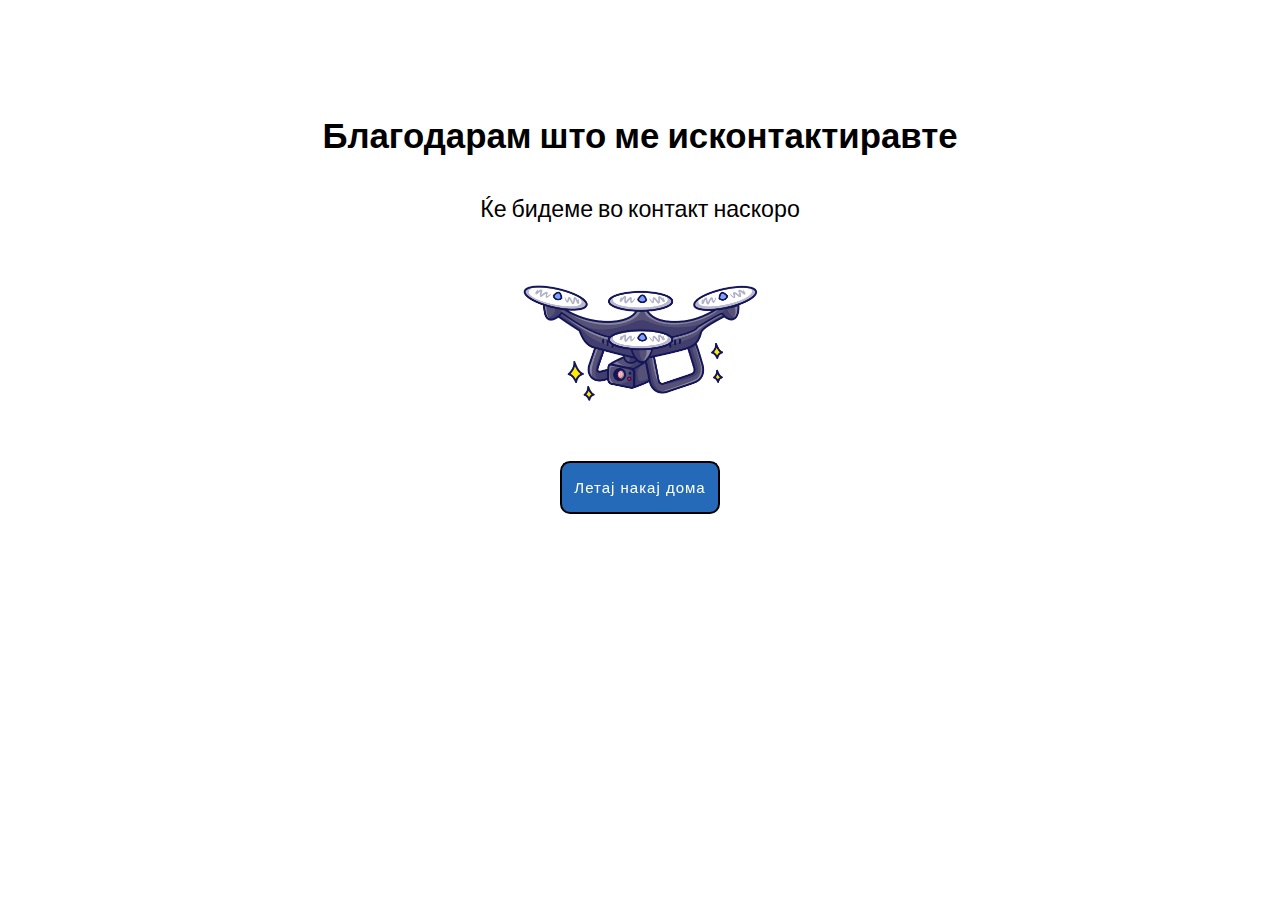
<file: thank-you-mk.html>
<!DOCTYPE html>
<html lang="en">

<head>
  <meta charset="UTF-8" />
  <meta http-equiv="X-UA-Compatible" content="IE=edge" />
  <meta name="viewport" content="width=device-width, initial-scale=1.0" />
  <link href="https://fonts.googleapis.com/css2?family=Titillium+Web:wght@300;400;600&display=swap" rel="stylesheet" />
  <link rel="stylesheet" href="./styles/thank-you-styles.css" />
  <link rel="icon" type="image" href="./images/logos/drone-svgrepo-com.svg">
  <title>Благодарам</title>
</head>

<body>
  <section>
    <div class="thank-you-main">
      <div class="thank-you-note">
        <h2>Благодарам што ме исконтактиравте</h2>
        <p>Ќе бидеме во контакт наскоро</p>
      </div>
      <div class="satellite-image">
        <img src="./images/logos/drone-thank-you.png" alt="" />
      </div>
      <div id="fly-home-container">
        <span class="button-roll-animation"><a class="button-roll-animation-anchor" id="fly-home-mk"
            href="https://bojan-spasovski.github.io/skyline-dronography/index-mk.html"></a></span>
      </div>
    </div>
  </section>
</body>

</html>
</file>
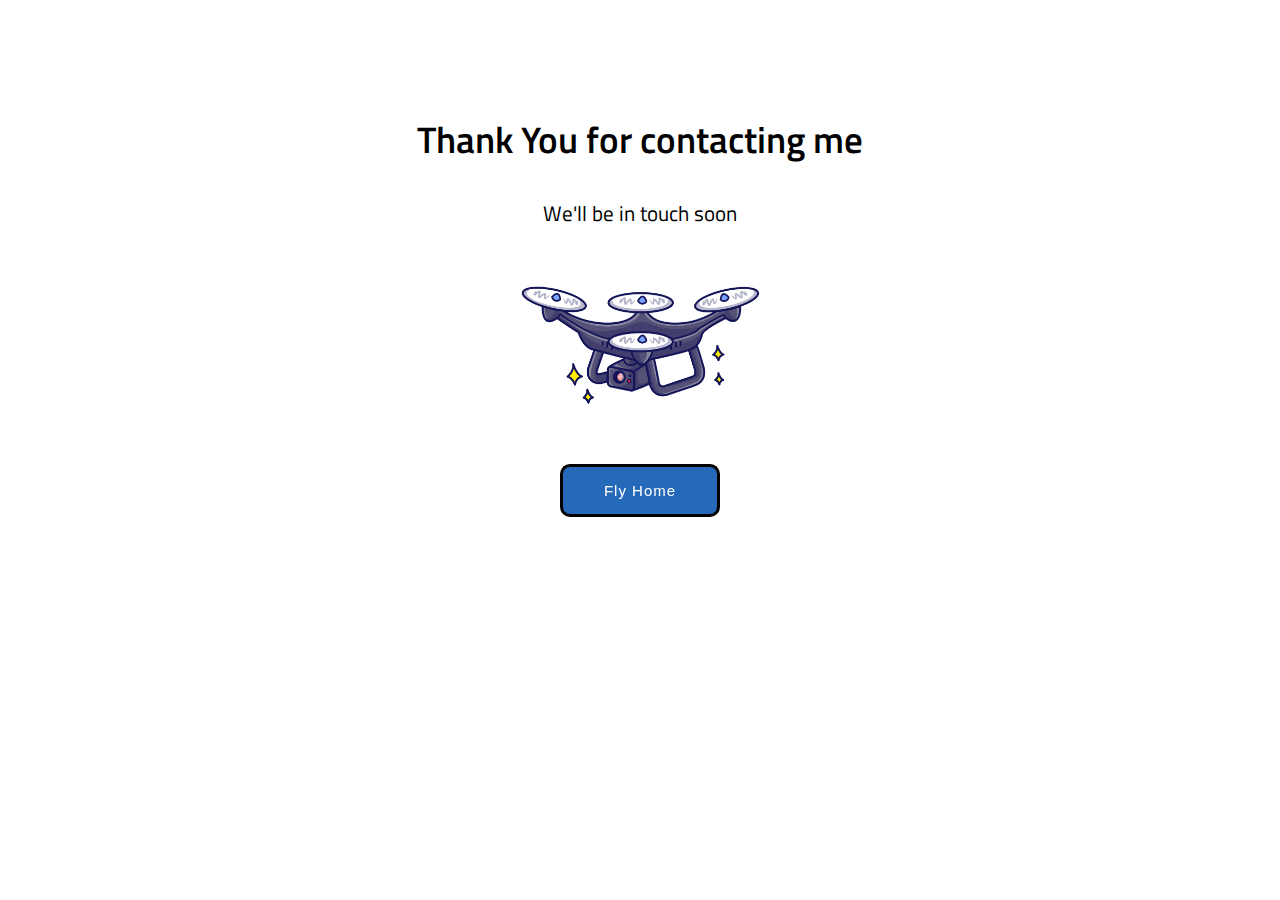
<file: thank-you.html>
<!DOCTYPE html>
<html lang="en">

<head>
  <meta charset="UTF-8" />
  <meta http-equiv="X-UA-Compatible" content="IE=edge" />
  <meta name="viewport" content="width=device-width, initial-scale=1.0" />
  <link href="https://fonts.googleapis.com/css2?family=Titillium+Web:wght@300;400;600&display=swap" rel="stylesheet" />
  <link rel="stylesheet" href="./styles/styles.css" />
  <link rel="stylesheet" href="./styles/media-queries.css" />
  <link rel="stylesheet" href="./styles/thank-you-styles.css" />
  <link rel="icon" type="image" href="./images/logos/drone-svgrepo-com.svg">
  <title>Thank You</title>
</head>

<body>
  <section>
    <div class="thank-you-main">
      <div class="thank-you-note">
        <h2>Thank You for contacting me</h2>
        <p>We'll be in touch soon</p>
      </div>
      <div class="satellite-image">
        <img src="./images/logos/drone-thank-you.png" alt="" />
      </div>
      <div id="fly-home-container">
        <span class="button-roll-animation"><a class="button-roll-animation-anchor" id="fly-home"
            href="https://bojan-spasovski.github.io/skyline-dronography/index.html"></a></span>
      </div>
    </div>
  </section>
</body>

</html>
</file>
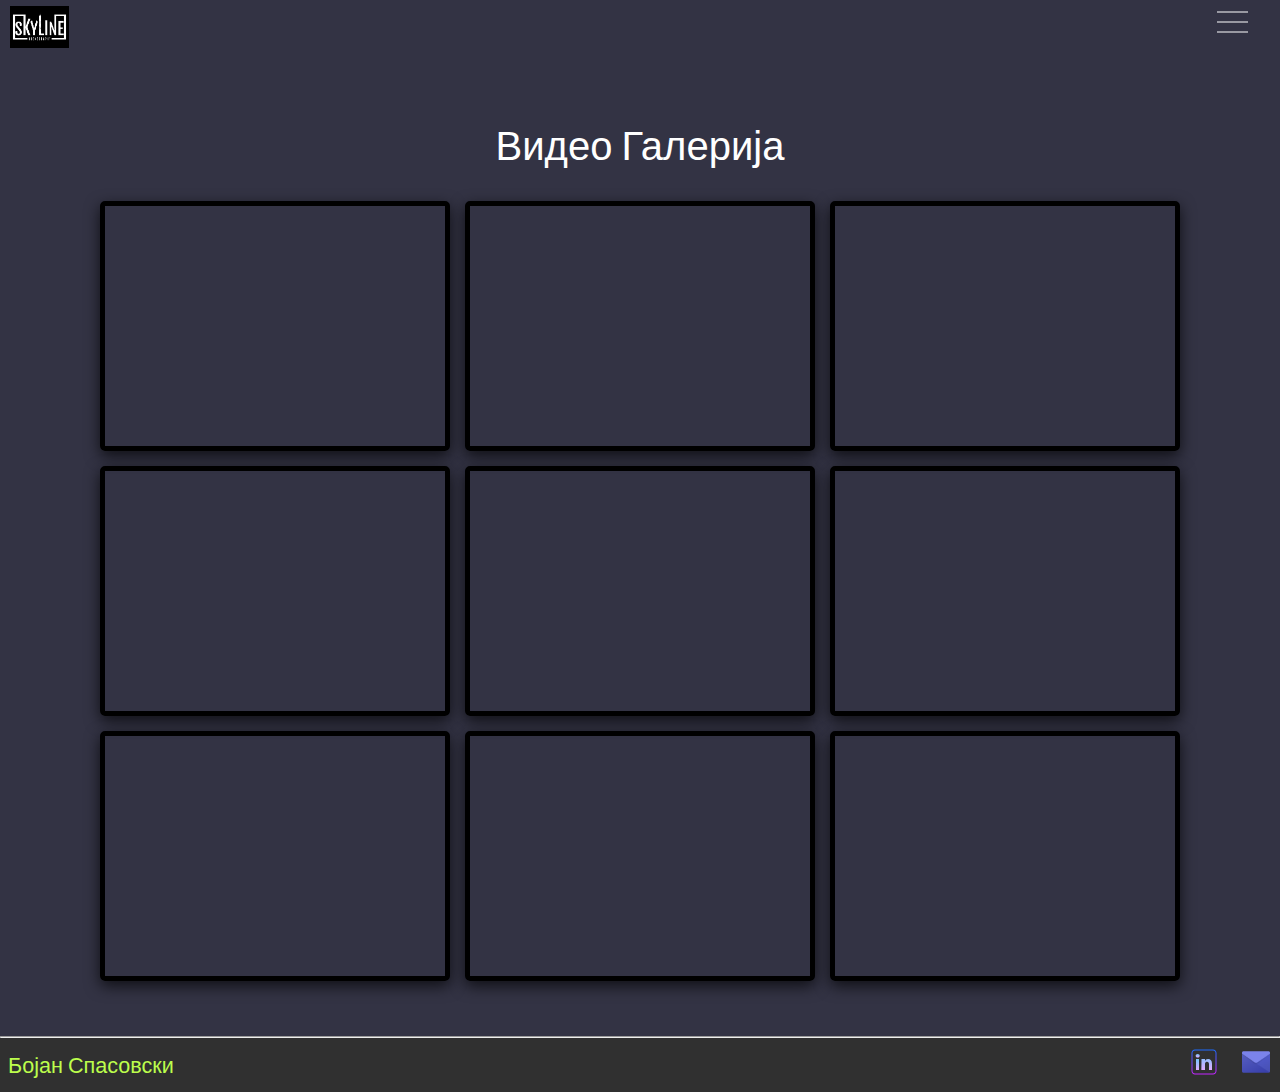
<file: video-gallery-mk.html>
<!DOCTYPE html>
<html lang="en">

<head>
  <meta charset="UTF-8" />
  <meta http-equiv="X-UA-Compatible" content="IE=edge" />
  <meta name="viewport" content="width=device-width, initial-scale=1.0" />
  <link rel="stylesheet" href="./styles/styles.css" />
  <link rel="stylesheet" href="./styles/video-gallery-styles.css" />
  <link href="https://fonts.googleapis.com/css2?family=Titillium+Web:wght@300;400;600&display=swap" rel="stylesheet" />
  <link rel="icon" type="image" href="./images/logos/drone-svgrepo-com.svg">
  <script src="./scripts/video-gallery-script.js" defer></script>
  <title>Видео Галерија</title>
</head>

<body class="no-scroll">
  <header id="site-header">
    <div id="logo">
      <img id="logo-image" src="./images/logos/Skyline logo.png" alt="Skyline Logo" />
    </div>
    <div class="menu-wrap">
      <input type="checkbox" class="toggler" />
      <div class="hamburger">
        <div></div>
      </div>
      <div class="menu">
        <div>
          <div>
            <ul>
              <li><a href="index-mk.html">Насловна</a></li>
              <li><a href="index-mk.html#about-text">За Нас</a></li>
              <li>
                <a href="index-mk.html#service-cards">Услуги</a>
              </li>
              <li>
                <a href="index-mk.html#section-six-contact-form">Контакт</a>
              </li>
            </ul>
          </div>
        </div>
      </div>
    </div>
  </header>

  <main>
    <div class="container">
      <h1>Видео Галерија</h1>

      <div class="video-container">
        <div class="video">
          <video id="4x4 Trophy"
            src="https://video.wixstatic.com/video/74c82b_3965ffd1832242adb09c2e99045f30e4/480p/mp4/file.mp4"
            muted></video>
        </div>
        <div class="video">
          <video id="Autumn Time"
            src="https://video.wixstatic.com/video/74c82b_bb96f4b0795440af9386e56637b44599/480p/mp4/file.mp4"
            muted></video>
        </div>
        <div class="video">
          <video id="Deni International Final"
            src="https://video.wixstatic.com/video/74c82b_106034edd6ef494b857f36b0ed7dcb25/480p/mp4/file.mp4" muted
            poster="https://static.wixstatic.com/media/74c82b_2b46c27eb9e84e85819cc7cdec86bf79~mv2.jpg/v1/fill/w_640,h_337,al_c,q_80,usm_0.66_1.00_0.01,enc_auto/74c82b_2b46c27eb9e84e85819cc7cdec86bf79~mv2.jpg"></video>
        </div>
        <div class="video">
          <video id="Deni International Time Lapse"
            src="https://video.wixstatic.com/video/74c82b_83b20c739fe34af6a470620fa3e652a6/480p/mp4/file.mp4"
            muted></video>
        </div>
        <div class="video">
          <video id="Beetles Skopje Tour"
            src="https://video.wixstatic.com/video/74c82b_5f1ee685f9814044a9a2d9eafe7cdd38/480p/mp4/file.mp4" muted
            poster="https://static.wixstatic.com/media/74c82b_127f6c9eba4a4728bd2e55ccab9f3cf4~mv2.jpg/v1/fill/w_640,h_360,al_c,q_80,usm_0.66_1.00_0.01,enc_auto/74c82b_127f6c9eba4a4728bd2e55ccab9f3cf4~mv2.jpg"></video>
        </div>
        <div class="video">
          <video id="Vox Teneo Team Building"
            src="https://video.wixstatic.com/video/74c82b_12da272a647c4836b5ae03ec66878995/480p/mp4/file.mp4" muted
            poster="https://static.wixstatic.com/media/74c82b_2fd80d3cd3294a23a9965f49863ec0cc~mv2.jpg/v1/fill/w_640,h_337,al_c,q_80,usm_0.66_1.00_0.01,enc_auto/74c82b_2fd80d3cd3294a23a9965f49863ec0cc~mv2.jpg"></video>
        </div>
        <div class="video">
          <video id="Skopje Skyline"
            src="https://video.wixstatic.com/video/74c82b_decb9b341a53434ba707bcbb1e62e15a/480p/mp4/file.mp4"
            muted></video>
        </div>
        <div class="video">
          <video id="Volleyball"
            src="https://video.wixstatic.com/video/74c82b_70b8fce4061b4419a16bb702fdf0401a/480p/mp4/file.mp4"
            muted></video>
        </div>
        <div class="video">
          <video id="Time Lapse Crossroads"
            src="https://video.wixstatic.com/video/74c82b_50da58596a9e4ef5ade69c87eafe566a/720p/mp4/file.mp4"
            muted></video>
        </div>
      </div>

      <div class="popup-video">
        <span>&times;</span>
        <video class="video-player"
          src="https://video.wixstatic.com/video/74c82b_3965ffd1832242adb09c2e99045f30e4/480p/mp4/file.mp4" muted
          playsinline="true" autoplay controls></video>
      </div>
    </div>
  </main>

  <footer>
    <div class="inner-content-footer">
      <hr />
      <div class="footer-bottom">
        <span>Бојан Спасовски <span id="currentYear"></span></span>
        <div class="footer-images">
          <a href="https://www.linkedin.com/in/b-spasovski/" target="_blank">
            <img src="./images/logos/icons8-linkedin-64.svg" alt="Linkedin Logo" /></a>
          <a href="mailto:bojanspasovski1@gmail.com" target="_blank">
            <img src="./images/logos/icons8-mail-48.png" alt="Mail Envelope" /></a>
        </div>
      </div>
    </div>
  </footer>
</body>

</html>
</file>
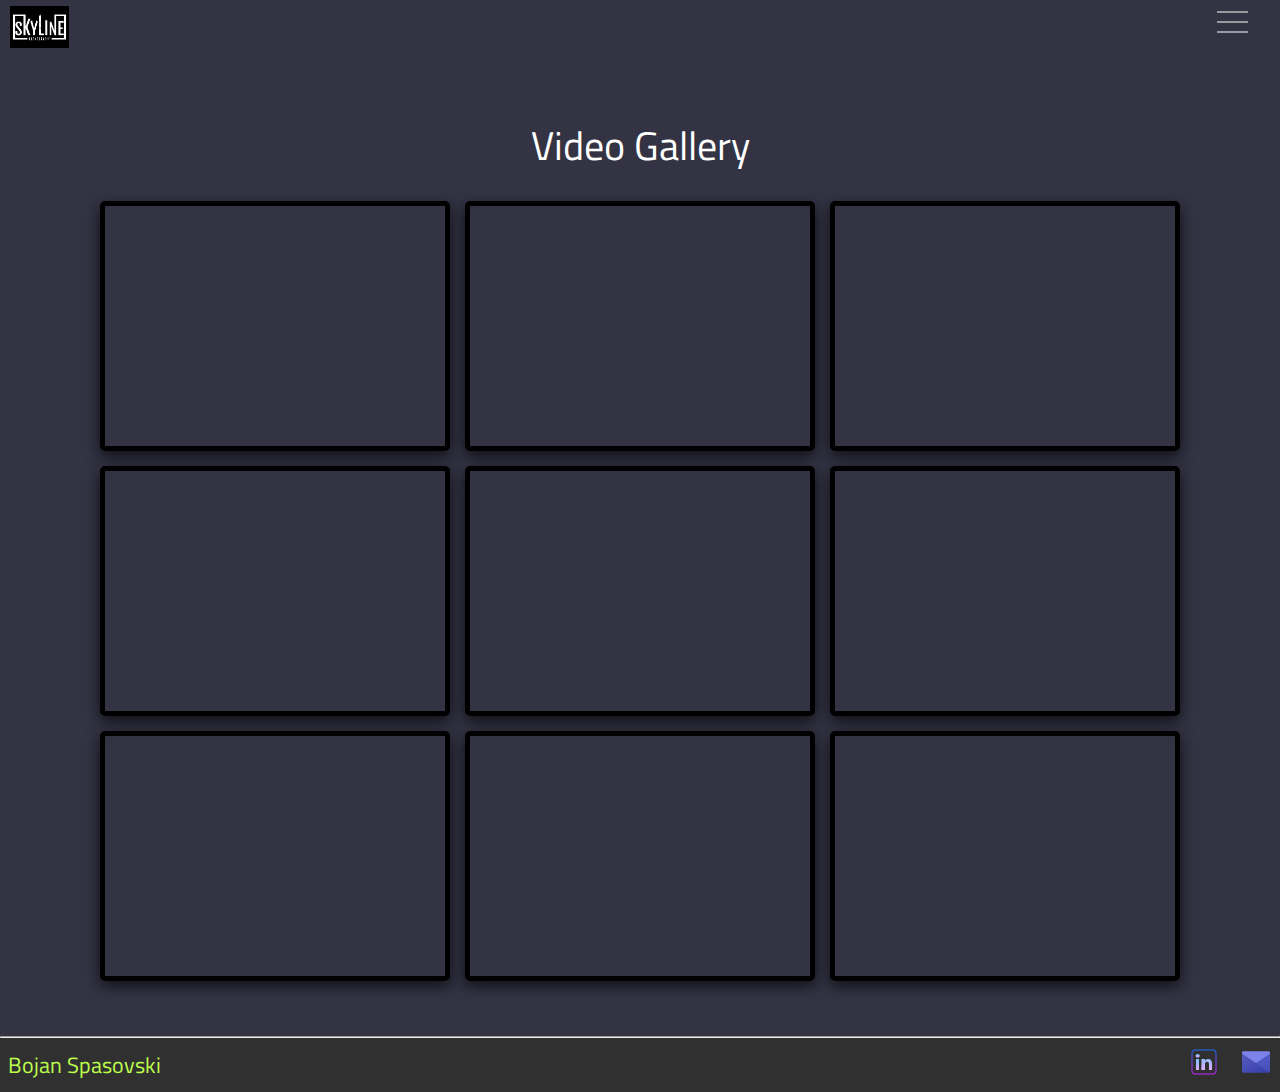
<file: video-gallery.html>
<!DOCTYPE html>
<html lang="en">

<head>
  <meta charset="UTF-8" />
  <meta http-equiv="X-UA-Compatible" content="IE=edge" />
  <meta name="viewport" content="width=device-width, initial-scale=1.0" />
  <link rel="stylesheet" href="./styles/styles.css" />
  <link rel="stylesheet" href="./styles/video-gallery-styles.css" />
  <link href="https://fonts.googleapis.com/css2?family=Titillium+Web:wght@300;400;600&display=swap" rel="stylesheet" />
  <link rel="icon" type="image" href="./images/logos/drone-svgrepo-com.svg">
  <script src="./scripts/video-gallery-script.js" defer></script>
  <title>Video Gallery</title>
</head>

<body class="no-scroll">
  <header id="site-header">
    <div id="logo">
      <img id="logo-image" src="./images/logos/Skyline logo.png" alt="Skyline Logo" />
    </div>
    <div class="menu-wrap">
      <input type="checkbox" class="toggler" />
      <div class="hamburger">
        <div></div>
      </div>
      <div class="menu">
        <div>
          <div>
            <ul>
              <li><a href="index.html">Home</a></li>
              <li><a href="index.html#about-text">About</a></li>
              <li>
                <a href="index.html#service-cards">Services</a>
              </li>
              <li>
                <a href="index.html#section-six-contact-form">Contact</a>
              </li>
            </ul>
          </div>
        </div>
      </div>
    </div>
  </header>

  <main>
    <div class="container">
      <h1>Video Gallery</h1>

      <div class="video-container">
        <div class="video">
          <video id="4x4 Trophy"
            src="https://video.wixstatic.com/video/74c82b_3965ffd1832242adb09c2e99045f30e4/480p/mp4/file.mp4"
            muted></video>
        </div>
        <div class="video">
          <video id="Autumn Time"
            src="https://video.wixstatic.com/video/74c82b_bb96f4b0795440af9386e56637b44599/480p/mp4/file.mp4"
            muted></video>
        </div>
        <div class="video">
          <video id="Deni International Final"
            src="https://video.wixstatic.com/video/74c82b_106034edd6ef494b857f36b0ed7dcb25/480p/mp4/file.mp4" muted
            poster="https://static.wixstatic.com/media/74c82b_2b46c27eb9e84e85819cc7cdec86bf79~mv2.jpg/v1/fill/w_640,h_337,al_c,q_80,usm_0.66_1.00_0.01,enc_auto/74c82b_2b46c27eb9e84e85819cc7cdec86bf79~mv2.jpg"></video>
        </div>
        <div class="video">
          <video id="Deni International Time Lapse"
            src="https://video.wixstatic.com/video/74c82b_83b20c739fe34af6a470620fa3e652a6/480p/mp4/file.mp4"
            muted></video>
        </div>
        <div class="video">
          <video id="Beetles Skopje Tour"
            src="https://video.wixstatic.com/video/74c82b_5f1ee685f9814044a9a2d9eafe7cdd38/480p/mp4/file.mp4" muted
            poster="https://static.wixstatic.com/media/74c82b_127f6c9eba4a4728bd2e55ccab9f3cf4~mv2.jpg/v1/fill/w_640,h_360,al_c,q_80,usm_0.66_1.00_0.01,enc_auto/74c82b_127f6c9eba4a4728bd2e55ccab9f3cf4~mv2.jpg"></video>
        </div>
        <div class="video">
          <video id="Vox Teneo Team Building"
            src="https://video.wixstatic.com/video/74c82b_12da272a647c4836b5ae03ec66878995/480p/mp4/file.mp4" muted
            poster="https://static.wixstatic.com/media/74c82b_2fd80d3cd3294a23a9965f49863ec0cc~mv2.jpg/v1/fill/w_640,h_337,al_c,q_80,usm_0.66_1.00_0.01,enc_auto/74c82b_2fd80d3cd3294a23a9965f49863ec0cc~mv2.jpg"></video>
        </div>
        <div class="video">
          <video id="Skopje Skyline"
            src="https://video.wixstatic.com/video/74c82b_decb9b341a53434ba707bcbb1e62e15a/480p/mp4/file.mp4"
            muted></video>
        </div>
        <div class="video">
          <video id="Volleyball"
            src="https://video.wixstatic.com/video/74c82b_70b8fce4061b4419a16bb702fdf0401a/480p/mp4/file.mp4"
            muted></video>
        </div>
        <div class="video">
          <video id="Time Lapse Crossroads"
            src="https://video.wixstatic.com/video/74c82b_50da58596a9e4ef5ade69c87eafe566a/720p/mp4/file.mp4"
            muted></video>
        </div>
      </div>

      <div class="popup-video">
        <span>&times;</span>
        <video class="video-player"
          src="https://video.wixstatic.com/video/74c82b_3965ffd1832242adb09c2e99045f30e4/480p/mp4/file.mp4" muted
          playsinline="true" autoplay controls></video>
      </div>
    </div>
  </main>

  <footer>
    <div class="inner-content-footer">
      <hr />
      <div class="footer-bottom">
        <span>Bojan Spasovski <span id="currentYear"></span></span>
        <div class="footer-images">
          <a href="https://www.linkedin.com/in/b-spasovski/" target="_blank">
            <img src="./images/logos/icons8-linkedin-64.svg" alt="Linkedin Logo" /></a>
          <a href="mailto:bojanspasovski1@gmail.com" target="_blank">
            <img src="./images/logos/icons8-mail-48.png" alt="Mail Envelope" /></a>
        </div>
      </div>
    </div>
  </footer>
</body>

</html>
</file>
<file: styles/thank-you-styles.css>
body {
  font-family: "Titillium Web", sans-serif;
}

@media (min-width: 250px) {
  .thank-you-main {
    font-size: 1.45rem;
    display: flex;
    flex-direction: column;
    text-align: center;
    padding: 25px;
    margin: 55px auto 55px auto;
  }

  .satellite-image img {
    height: auto;
    margin: 2rem auto 2rem auto;
    width: 60%;
  }
}

@media (min-width: 600px) {
  .satellite-image img {
    height: auto;
    margin: 2rem auto 2rem auto;
    width: 50%;
  }
}

@media (min-width: 768px) {
  .satellite-image img {
    height: auto;
    margin: 2rem auto 2rem auto;
    width: 40%;
  }
}

@media (min-width: 1000px) {
  .satellite-image img {
    height: auto;
    margin: 2rem auto 2rem auto;
    width: 20%;
  }
}

/*=================================*/

/*Button Styles*/
.button-roll-animation {
  position: relative;
  display: inline-flex;
  width: 10rem;
  height: 55px;
  margin: 15px;
  perspective: 1000px;
}
.button-roll-animation .button-roll-animation-anchor {
  font-size: 15px;
  letter-spacing: 1px;
  transform-style: preserve-3d;
  transform: translateZ(-25px);
  transition: transform 0.25s;
  font-family: "Montserrat", sans-serif;
}
.button-roll-animation #fly-home:before,
.button-roll-animation #fly-home:after {
  position: absolute;
  content: "Fly Home";
  height: 53px;
  width: 10rem;
  display: flex;
  align-items: center;
  justify-content: center;
  border: 3px solid black;
  box-sizing: border-box;
  border-radius: 10px;
}

/*MK*/
.button-roll-animation #fly-home-mk:before,
.button-roll-animation #fly-home-mk:after {
  position: absolute;
  content: "Летај накај дома";
  height: 53px;
  width: 10rem;
  display: flex;
  align-items: center;
  justify-content: center;
  border: 2.7px solid black;
  box-sizing: border-box;
  border-radius: 10px;
}
/**/
.button-roll-animation .button-roll-animation-anchor:before {
  color: rgb(255, 255, 255);
  background: rgb(37, 106, 185);
  transform: rotateY(0deg) translateZ(25px);
}
.button-roll-animation .button-roll-animation-anchor:after {
  color: #000;
  transform: rotateX(90deg) translateZ(25px);
}
.button-roll-animation .button-roll-animation-anchor:hover {
  transform: translateZ(-25px) rotateX(-89.5deg);
}
/*================================*/
</file>
<file: styles/styles.css>
html {
  scroll-behavior: smooth;
}

/*Backgrounds*/

body {
  font-family: "Titillium Web", sans-serif;
  background-color: rgba(255, 255, 255, 0.8);
}

/*Button Styles*/

/*Fonts*/

h1 {
  font-size: 1.8rem;
}

h2 {
  font-size: 1.3rem;
  font-weight: 600;
}

h3 {
  font-size: 1.2rem;
  font-weight: 600;
}

h6 {
  font-size: 0.9rem;
}

#about-text p {
  font-size: 1.1rem;
}
</file>
<file: styles/media-queries.css>
:root {
  --primary-color: rgba(13, 110, 139, 0.75);
  --overlay-color: rgba(46, 46, 46, 0.7);
  --menu-speed: 0.75s;
}

/*=====================================================*/

/*===================================================*/

/* ===== MOBILE ===== */
@media screen and (min-width: 250px) {
  body {
    margin: 0;
  }

  section {
    margin: 1rem 0;
  }

  /*==Disable Scroll Bar==*/

  .no-scroll {
    overflow-y: scroll; /* Add the ability to scroll */
  }

  /* Hide scrollbar for Chrome, Safari and Opera */
  .no-scroll::-webkit-scrollbar {
    display: none;
  }

  /* ===Section One=== */

  /* ===OVERLAY MENU=== */

  .menu-wrap .toggler {
    position: absolute;
    top: 15px;
    right: 24px;
    z-index: 2;
    cursor: pointer;
    width: 35px;
    height: 35px;
    opacity: 0;
  }

  .menu-wrap .hamburger {
    position: absolute;
    top: 0;
    right: 0;
    width: 25px;
    height: 60px;
    padding: 0 2rem 1rem 1rem;
    background: transparent;
    display: flex;
    align-items: center;
    justify-content: center;
    opacity: 0.5;
    z-index: 1;
  }

  /*Hamburger lines*/

  .menu-wrap .hamburger > div {
    position: relative;
    width: 100%;
    height: 2px;
    background-color: white;
    display: flex;
    align-items: center;
    justify-content: center;
    transition: all 0.4s ease;
  }

  /*Top and bottom lines*/
  .menu-wrap .hamburger > div::before,
  .menu-wrap .hamburger > div::after {
    content: "";
    position: absolute;
    z-index: 1;
    top: -10px;
    width: 100%;
    height: 2px;
    background: inherit;
  }

  /*move lines down*/
  .menu-wrap .hamburger > div::after {
    top: 10px;
  }

  /*Toggler animation*/

  .menu-wrap .toggler:checked + .hamburger > div {
    transform: rotate(135deg);
  }

  /*Turn lines into X*/

  .menu-wrap .toggler:checked + .hamburger > div::before,
  .menu-wrap .toggler:checked + .hamburger > div::after {
    top: 0;
    transform: rotate(90deg);
  }

  /*Rotate  on hover when checked*/

  .menu-wrap .toggler:checked:hover + .hamburger > div {
    transform: rotate(225deg);
  }

  /*Show Menu*/

  .menu-wrap .toggler:checked ~ .menu {
    visibility: visible;
  }

  .menu-wrap .toggler:checked ~ .menu > div {
    transform: scale(1);
    transition-duration: var(--menu-speed);
  }

  .menu-wrap .toggler:checked ~ .menu > div > div {
    opacity: 1;
    transition: opacity 0.4 ease;
  }

  /*Menu*/

  .menu-wrap .menu {
    position: fixed;
    top: 0;
    left: 0;
    width: 100%;
    height: 100%;
    visibility: hidden;
    overflow: hidden;
    display: flex;
    align-items: center;
    justify-content: center;
  }

  .menu-wrap .menu > div {
    background: var(--overlay-color);
    border-radius: 50%;
    width: 200vw;
    height: 200vw;
    display: flex;
    flex: none;
    align-items: center;
    justify-content: center;
    transform: scale(0);
    transition: all 0.4s ease;
  }

  .menu-wrap .menu > div > div {
    text-align: center;
    max-width: 90vw;
    max-height: 100vh;
    opacity: 0;
    transition: opacity 0.4s ease;
  }

  .menu-wrap .menu > div > div > ul {
    padding: 0;
  }

  .menu-wrap .menu > div > div > ul > li {
    list-style: none;
    color: white;
    font-size: 1.5rem;
    padding: 1rem;
  }

  .menu-wrap .menu > div > div > ul > li > a {
    color: inherit;
    text-decoration: none;
    transition: color 0.4s ease;
  }

  /*===Language Toggler===*/
  .language-menu nav {
    display: flex;
    justify-content: space-between;
    flex-direction: column;
    position: relative;
    right: 85px;
  }

  .selected-language {
    width: 75px;
    cursor: pointer;
    display: flex;
    align-items: center;
    line-height: 27px;
    gap: 10px;
    color: white;
  }

  .language-menu .lang-ul {
    position: absolute;
    opacity: 0;
    margin: 0;
    padding: 0;
    background-color: rgba(131, 127, 156, 0.5);
    border: 1px solid #000000;
    box-shadow: 0px 1px 10px rgba(0, 0, 0, 0.4);
    top: 25px;
    pointer-events: none;
    transition: all 0.4s ease;
  }

  .lang-ul:hover {
    opacity: 1;
    display: block;
    pointer-events: all;
  }

  .selected-language:hover ~ .lang-ul {
    opacity: 1;
    display: block;
    pointer-events: all;
  }

  .language-menu .lang-ul .lang-li {
    list-style: none;
    padding: 5px;
  }

  .language-menu .lang-ul .lang-li:hover {
    background-color: rgba(37, 92, 105, 0.7);
  }

  .language-menu .lang-ul .lang-li .lang-a {
    text-decoration: none;
    color: white;
    display: flex;
    align-items: center;
  }

  .language-menu .lang-ul .lang-li .lang-a .lang-img {
    margin-right: 10px;
  }

  /*======================================================================================================================================*/

  /*===Section One===*/

  #section-one {
    display: block;
    margin-top: 0;
  }

  #site-header {
    position: fixed;
    top: 0;
    height: 3rem;
    padding: 5px;
    width: 100%;
    display: flex;
    justify-content: space-between;
    opacity: 1;
    z-index: 1;
    transition: 0.4s;
    align-items: center;
  }

  #logo-image {
    width: 3rem;
  }

  /* =Video Overlay= */

  .outer-container {
    width: 100%;
    height: 100%;
  }
  .inner-container {
    display: inline-block;
    position: relative;
    width: 100%;
  }
  .video-overlay {
    position: absolute;
    width: 100%;
    height: 50%;
    text-align: center;
    top: 50%;
    transform: translateY(-50%);
    font-family: "calibri";
    color: #fff;
    background-color: rgba(32, 32, 32, 0.5);
  }

  .video-overlay h1 {
    font-size: 1rem;
  }

  .video-overlay h6 {
    font-size: 0.5rem;
  }

  #video-overlay-mk h1 {
    font-size: 1rem;
  }

  #video-overlay-mk h6 {
    font-size: 0.4rem;
    margin-top: -5px;
  }

  .video-overlay h1,
  h4,
  h6 {
    font-family: "calibri";
    color: #fff;
    text-align: center;
  }

  video {
    width: 100%;
    height: 100%;
  }

  /* =About Section= */
  #about-section {
    display: flex;
    flex-direction: column;
    align-items: stretch;
    justify-content: space-around;
    position: relative;
  }

  #about-text {
    text-align: center;
    padding: 1rem;
  }

  .skyline {
    color: rgb(0, 86, 184);
    font-weight: bold;
  }

  .about img {
    width: 100%;
    height: auto;
    min-height: 100%;
    object-fit: cover;
  }

  /*Button Styles*/
  #deploy-drone {
    position: relative;
    display: inline-flex;
    width: 10rem;
    height: 55px;
    margin: 0 15px;
    perspective: 1000px;
  }
  #deploy-drone #deploy-drone-anchor {
    font-size: 19px;
    letter-spacing: 1px;
    transform-style: preserve-3d;
    transform: translateZ(-25px);
    transition: transform 0.25s;
    font-family: "Montserrat", sans-serif;
  }
  #deploy-drone #deploy-drone-anchor:before,
  #deploy-drone #deploy-drone-anchor:after {
    position: absolute;
    content: "Deploy Drone";
    height: 53px;
    width: 10rem;
    display: flex;
    align-items: center;
    justify-content: center;
    border: 2.7px solid black;
    box-sizing: border-box;
    border-radius: 10px;
  }
  /*MK*/
  #deploy-drone-mk #deploy-drone-anchor:before,
  #deploy-drone-mk #deploy-drone-anchor:after {
    position: absolute;
    content: "Распореди Дрон";
    height: 53px;
    width: 10rem;
    display: flex;
    align-items: center;
    justify-content: center;
    border: 3px solid black;
    box-sizing: border-box;
    border-radius: 10px;
  }
  /**/

  #deploy-drone #deploy-drone-anchor:before {
    color: rgb(255, 255, 255);
    background: rgb(37, 106, 185);
    transform: rotateY(0deg) translateZ(25px);
  }
  #deploy-drone #deploy-drone-anchor:after {
    color: #000;
    transform: rotateX(90deg) translateZ(25px);
  }
  #deploy-drone #deploy-drone-anchor:hover {
    transform: translateZ(-25px) rotateX(-89.5deg);
  }

  /* ==Nav Overlay==*/

  .nav-overlay {
    position: fixed;
    opacity: 0;
    top: 0;
    left: 0;
    width: 100%;
    height: 100%;
    background: #1f2223;
    margin: 0;
    padding: 0;
    flex-direction: column;
    justify-content: center;
    align-items: center;
    transition: all 0.3s ease-in;
    pointer-events: none;
  }

  .nav-overlay-list {
    display: flex;
    opacity: 1;
    flex-direction: column;
    justify-content: center;
    align-items: center;
    font-size: 2.25rem;
    padding: 15px;
    margin: 8rem 0 0 0;
    transition: all 0.3s ease-in;
    pointer-events: none;
    border-radius: 35px;
  }

  .nav-overlay-list a {
    flex-direction: column;
    justify-content: center;
    align-items: center;
    font-size: 0rem;
    padding: 15px 0;
    margin: 0 0 0 0;
    transition: all 0.3s ease-in;
    pointer-events: none;
  }

  /*Nav overlay open*/

  .nav-overlay-open {
    position: fixed;
    pointer-events: all;
    opacity: 1;
    pointer-events: all;
    transition: all 0.3s ease-in-out;
  }

  .nav-overlay-open a {
    list-style: none;
    text-decoration: none;
    pointer-events: all;
  }

  .nav-overlay-open ul a {
    width: 70%;
    padding: 15px 0;
  }

  .nav-overlay-open ul a li {
    width: 100%;
    font-family: "Teko", sans-serif;
    font-size: 1.85rem;
    text-align: center;
    background-color: #4e6424;
    padding: 15px;
    border-radius: 35px;
  }

  .nav-header-open {
    z-index: 1;
  }

  .inner-container-open {
    opacity: 0;
    transition: all 0.3s ease-in-out;
    pointer-events: none;
  }

  .section-two-company-description-open {
    opacity: 0;
    transition: all 0.3s ease-in-out;
    pointer-events: none;
  }

  .section-three-services-open {
    opacity: 0;
    transition: all 0.3s ease-in-out;
    pointer-events: none;
  }

  .section-four-open {
    opacity: 0;
    transition: all 0.3s ease-in-out;
    pointer-events: none;
  }

  .section-five-open {
    opacity: 0;
    transition: all 0.3s ease-in-out;
    pointer-events: none;
  }

  .contact-form-open {
    opacity: 0;
    transition: all 0.3s ease-in-out;
    pointer-events: none;
  }

  .stop-scrolling {
    height: 100%;
    overflow: hidden;
  }

  /*====================================================================================================================================================================*/

  /* ===Section Three Services=== */
  #section-three-services {
    text-align: center;
  }

  #service-cards {
    display: flex;
    flex-direction: column;
    justify-content: space-around;
  }

  .services {
    font-size: 16px;
    text-align: center;
    padding: 1rem;
  }

  .services img {
    width: 70%;
    height: 9rem;
    object-fit: cover;
    clip-path: circle();
  }

  /* ===Section Four Video Gallery=== */

  #section-four-video-gallery {
    text-align: center;
  }

  #gallery-container {
    position: relative;
  }

  #gallery-video {
    opacity: 0.5;
    width: 100%;
  }
  #gallery-button {
    position: absolute;
    top: 50%;
    left: 50%;
    transform: translate(-50%, -50%);
  }

  /*================================*/
  #check-video-gallery-container {
    position: absolute;
    top: 50%;
    left: 50%;
    transform: translate(-50%, -50%);
  }

  /*Button Styles*/
  .button-roll-animation {
    position: relative;
    display: inline-flex;
    width: 10rem;
    height: 55px;
    margin: 15px;
    perspective: 1000px;
  }
  .button-roll-animation .button-roll-animation-anchor {
    font-size: 15px;
    letter-spacing: 1px;
    transform-style: preserve-3d;
    transform: translateZ(-25px);
    transition: transform 0.25s;
    font-family: "Montserrat", sans-serif;
  }
  .button-roll-animation #video-gallery-anchor:before,
  .button-roll-animation #video-gallery-anchor:after {
    position: absolute;
    content: "Check some of my work";
    height: 53px;
    width: 10rem;
    display: flex;
    align-items: center;
    justify-content: center;
    border: 3px solid black;
    box-sizing: border-box;
    border-radius: 10px;
  }

  /*MK*/
  .button-roll-animation #video-gallery-anchor-mk:before,
  .button-roll-animation #video-gallery-anchor-mk:after {
    position: absolute;
    content: "Кон Видео Галерија";
    height: 53px;
    width: 10rem;
    display: flex;
    align-items: center;
    justify-content: center;
    border: 3px solid black;
    box-sizing: border-box;
    border-radius: 10px;
  }
  /**/
  .button-roll-animation .button-roll-animation-anchor:before {
    color: rgb(250, 250, 250);
    background: rgb(37, 106, 185);
    transform: rotateY(0deg) translateZ(25px);
  }
  .button-roll-animation .button-roll-animation-anchor:after {
    color: #000;
    transform: rotateX(90deg) translateZ(25px);
  }
  .button-roll-animation .button-roll-animation-anchor:hover {
    transform: translateZ(-25px) rotateX(-89.5deg);
  }
  /*================================*/

  /* ===Section Five Photo Carousel=== */

  #section-five-photo-gallery {
    text-align: center;
  }

  .carousel {
    width: 100vw;
    height: 50vh;
    position: relative;
    z-index: 0;
  }

  .carousel > ul {
    margin: 0;
    padding: 0;
    list-style: none;
  }

  .slide {
    position: absolute;
    inset: 0;
    opacity: 0;
    transition: opacity 200ms ease-in-out;
    transition-delay: 200ms;
  }

  .slide > img {
    display: block;
    width: 100%;
    height: 100%;
    object-fit: cover;
    object-position: center;
  }

  .slide[data-active] {
    opacity: 1;
    z-index: 1;
    transition-delay: 0ms;
  }

  .carousel-button {
    position: absolute;
    z-index: 2;
    background: none;
    border: none;
    font-size: 2rem;
    top: 50%;
    transform: translateY(-50%);
    color: rgba(255, 255, 255, 0.5);
    cursor: pointer;
    border-radius: 0.25rem;
    padding: 0 0.5rem;
    background-color: rgba(0, 0, 0, 0.1);
  }

  .carousel-button:hover,
  .carousel-button:focus {
    color: white;
    background-color: rgba(0, 0, 0, 0.2);
  }

  .carousel-button:focus {
    outline: 1px solid black;
  }

  .carousel-button.prev {
    left: 1rem;
  }

  .carousel-button.next {
    right: 1rem;
  }

  /* .carousel-container {
    width: 100%;
    position: relative;
    margin: auto;
    box-sizing: border-box;
    overflow: hidden;
  }

  .carousel-container img {
    width: 100%;
    object-fit: fill;
    padding: 0;
  }

  #prevBtn {
    background-color: rgba(250, 250, 250, 0.1);
    width: 50px;
    border: 0.5px solid rgba(255, 255, 255, 0.9);
  }

  #nextBtn {
    background-color: rgba(255, 255, 255, 0.1);
    width: 50px;
    border: 0.5px solid rgba(255, 255, 255, 0.9);
  }

  .carousel-slide {
    display: flex;
    width: 100%;
    height: auto;
  }

  #prevBtn {
    position: absolute;
    top: 50%;
    z-index: 10;
    left: 5%;
    color: black;
    cursor: pointer;
  }

  #nextBtn {
    position: absolute;
    top: 50%;
    z-index: 10;
    right: 5%;
    color: black;
    cursor: pointer;
  } */

  /*===== Section 4 Form =====*/

  #section-six-contact-form {
    text-align: center;
  }

  #contact-form {
    text-align: center;
    padding: 1rem 0 3rem 0;
  }

  .inner-content-form form {
    display: flex;
    flex-direction: column;
  }

  .form-row {
    display: flex;
    flex-direction: column;
    justify-content: space-around;
    width: 50%;
    padding: auto;
    margin: 2rem auto 1rem auto;
  }

  .input-group {
    padding: 0.5rem 0;
  }

  #text-area {
    display: flex;
    justify-content: center;
    flex-direction: column;
    text-align: center;
  }

  /*= Form Styling =*/
  #text-area textarea {
    resize: none;
    border: none;
    width: 100%;
    height: 150px;
    background: #3d3d3d;
    transition-property: width, height;
    transition-duration: 0.3s;
  }

  #text-area textarea:focus {
    height: 160px;
  }

  #text-area label {
    padding-bottom: 0.3rem;
  }

  .custom-field {
    position: relative;
    font-size: 14px;
    padding-top: 20px;
    margin-bottom: 5px;
  }

  .custom-field input {
    width: 85%;
    border: none;
    appearance: none;
    background: #3d3d3d;
    padding: 12px;
    border-radius: 3px;
    outline: none;
    font-size: 14px;
  }

  .custom-field .placeholder {
    position: absolute;
    left: 12px;
    top: calc(50% + 10px);
    transform: translateY(-50%);
    color: #aaa;
    transition: top 0.3s ease, left 0.3s ease, font-size 0.3s ease,
      color 0.3s ease;
  }

  .custom-field input:valid + .placeholder,
  .custom-field input:focus + .placeholder {
    top: 2px;
    left: 2px;
    font-size: 10px;
    color: #aaa;
  }

  input,
  select,
  textarea {
    color: #aaa;
  }

  textarea:focus,
  input:focus {
    color: #aaa;
  }

  label {
    font-size: 1.15rem;
  }

  /*Button Styles*/

  #submit-button-container {
    margin: 2rem auto 0 auto;
  }

  #submit-button {
    display: block;
    height: 55px;
    width: 10rem;
    line-height: 40px;
    font-size: 18px;
    font-family: sans-serif;
    text-decoration: none;
    color: #333;
    border: 2.7px solid black;
    box-sizing: border-box;
    border-radius: 5px;
    letter-spacing: 2px;
    text-align: center;
    position: relative;
    transition: all 0.35s;
  }

  #submit-button span {
    position: relative;
    z-index: 2;
  }

  #submit-button:after {
    position: absolute;
    content: "";
    top: 0;
    left: 0;
    width: 0;
    height: 100%;
    background: rgb(37, 106, 185);
    transition: all 0.35s;
  }

  #submit-button:hover {
    color: white;
  }

  #submit-button:hover:after {
    width: 100%;
  }
  /*=============================*/

  /*Footer*/

  footer {
    background-color: rgba(25, 25, 25, 0.9);
    color: rgb(255, 255, 255);
  }

  hr {
    height: 1px;
    background-color: rgb(37, 106, 185);
  }

  .footer-main {
    display: flex;
    justify-content: space-between;
    padding: 5px;
  }

  .footer-main ul {
    justify-content: space-between;
    list-style-type: none;
    padding: 0;
  }

  .footer-main a {
    text-decoration: none;
  }

  .basic-contact-left ul li {
    padding: 0.2rem 0;
  }

  .basic-contact-right ul {
    margin-top: 64px;
  }

  .basic-contact-right ul li {
    padding: 0.2rem 0;
  }

  .footer-bottom {
    display: flex;
    align-items: center;
    justify-content: space-between;
    padding: 0.5rem;
  }

  .footer-bottom span {
    font-size: 1.35rem;
  }

  .footer-bottom img {
    width: 2rem;
  }

  .footer-images {
    display: flex;
    justify-content: space-around;
    gap: 20px;
  }
}

/*=====================================BREAKPOINT===========================================================*/

@media screen and (min-width: 340px) {
  .video-overlay {
    height: auto;
  }

  #video-overlay-mk h1 {
    font-size: 1.3rem;
  }

  #video-overlay-mk h6 {
    font-size: 0.5rem;
    margin-top: -5px;
  }

  .video-overlay h1 {
    font-size: 1.8rem;
  }

  .video-overlay h6 {
    font-size: 0.9rem;
  }
}

/*=====================================BREAKPOINT===========================================================*/

@media screen and (min-width: 600px) {
  /*Services*/
  .services-img {
    width: 100px;
  }

  #service-cards {
    display: flex;
    flex-direction: row;
    flex-wrap: wrap;
  }

  .services {
    width: 25%;
  }

  /*Carousel*/

  .carousel {
    height: 60vh;
  }

  .carousel-button {
    font-size: 3rem;
  }

  /*Form*/

  .form-row {
    display: flex;
    flex-direction: row;
    width: 80%;
    margin: 2rem auto 1rem auto;
  }

  #text-area {
    width: 500px;
  }
}

/*=====================================BREAKPOINT===========================================================*/

@media screen and (min-width: 768px) {
  /*==Fonts==*/

  h1 {
    font-size: 2rem;
  }

  h2 {
    font-size: 1.7rem;
  }

  h6 {
    font-size: 1.1rem;
  }

  #about-text p {
    font-size: 1.3rem;
  }

  /*================*/

  #logo-image {
    padding: 3px;
    width: 4rem;
  }

  .carousel {
    margin: 0 auto 0 auto;
    width: 100vw;
    height: 80vh;
    width: 60%;
  }
}

/*=====================================BREAKPOINT===========================================================*/

@media screen and (min-width: 1024px) {
  /*==Fonts==*/

  h1 {
    font-size: 2.7rem;
  }

  h2 {
    font-size: 2.3rem;
  }

  h3 {
    font-size: 1.8rem;
  }

  h6 {
    font-size: 1.4rem;
  }

  p {
    font-size: 1.3rem;
  }

  #about-text p {
    font-size: 1.9rem;
  }

  .video-overlay h1 {
    font-size: 2.7rem;
  }

  .video-overlay h6 {
    font-size: 1.4rem;
  }

  #video-overlay-mk h1 {
    font-size: 2.7rem;
  }

  #video-overlay-mk h6 {
    font-size: 1.4rem;
  }

  /*================*/

  .carousel-container {
    width: 40%;
  }

  /*Form*/

  .form-row {
    display: flex;
    flex-direction: row;
    width: 50%;
    margin: 2rem auto 1rem auto;
  }
}

@media screen and (min-width: 1600px) {
  .carousel-container {
    width: 40%;
  }

  /*Form*/

  .form-row {
    display: flex;
    flex-direction: row;
    width: 35%;
    margin: 2rem auto 1rem auto;
  }
}

@media screen and (min-width: 2000px) {
  .video-overlay {
    height: 50vh;
  }
  /*==Fonts==*/

  .video-overlay h1 {
    margin-top: 150px;
    font-size: 3.7rem;
  }

  .video-overlay h6 {
    font-size: 2rem;
  }

  #video-overlay-mk h1 {
    margin-top: 150px;
    font-size: 3.7rem;
  }

  #video-overlay-mk h6 {
    font-size: 2rem;
  }

  /*================*/
}
</file>
<file: styles/video-gallery-styles.css>
:root {
  --primary-color: rgba(13, 110, 139, 0.75);
  --overlay-color: rgba(46, 46, 46, 0.7);
  --menu-speed: 0.75s;
}

* {
  margin: 0;
  padding: 0;
  box-sizing: border-box;
  text-transform: capitalize;
}

body {
  font-family: "Titillium Web", sans-serif;
  background-color: rgba(255, 255, 255, 0.8);
}

/*==Disable Scroll Bar==*/

.no-scroll {
  overflow-y: scroll; /* Add the ability to scroll */
}

/* Hide scrollbar for Chrome, Safari and Opera */
.no-scroll::-webkit-scrollbar {
  display: none;
}

/* ===OVERLAY MENU=== */

.menu-wrap .toggler {
  position: absolute;
  top: 12px;
  right: 30px;
  z-index: 2;
  cursor: pointer;
  width: 35px;
  height: 35px;
  opacity: 0;
}

.menu-wrap .hamburger {
  position: absolute;
  top: 0;
  right: 0;
  width: 79px;
  height: 60px;
  padding: 0 2rem 1rem 1rem;
  background: transparent;
  display: flex;
  align-items: center;
  justify-content: center;
  opacity: 0.5;
  z-index: 1;
}

/*Hamburger lines*/

.menu-wrap .hamburger > div {
  position: relative;
  width: 100%;
  height: 2px;
  background-color: white;
  display: flex;
  align-items: center;
  justify-content: center;
  transition: all 0.4s ease;
}

/*Top and bottom lines*/
.menu-wrap .hamburger > div::before,
.menu-wrap .hamburger > div::after {
  content: "";
  position: absolute;
  z-index: 1;
  top: -10px;
  width: 100%;
  height: 2px;
  background: inherit;
}

/*move lines down*/
.menu-wrap .hamburger > div::after {
  top: 10px;
}

/*Toggler animation*/

.menu-wrap .toggler:checked + .hamburger > div {
  transform: rotate(135deg);
}

/*Turn lines into X*/

.menu-wrap .toggler:checked + .hamburger > div::before,
.menu-wrap .toggler:checked + .hamburger > div::after {
  top: 0;
  transform: rotate(90deg);
}

/*Rotate  on hover when checked*/

.menu-wrap .toggler:checked:hover + .hamburger > div {
  transform: rotate(225deg);
}

/*Show Menu*/

.menu-wrap .toggler:checked ~ .menu {
  visibility: visible;
}

.menu-wrap .toggler:checked ~ .menu > div {
  transform: scale(1);
  transition-duration: var(--menu-speed);
}

.menu-wrap .toggler:checked ~ .menu > div > div {
  opacity: 1;
  transition: opacity 0.4 ease;
}

/*Menu*/

.menu-wrap .menu {
  position: fixed;
  top: 0;
  left: 0;
  width: 100%;
  height: 100%;
  visibility: hidden;
  overflow: hidden;
  display: flex;
  align-items: center;
  justify-content: center;
}

.menu-wrap .menu > div {
  background: var(--overlay-color);
  border-radius: 50%;
  width: 200vw;
  height: 200vw;
  display: flex;
  flex: none;
  align-items: center;
  justify-content: center;
  transform: scale(0);
  transition: all 0.4s ease;
}

.menu-wrap .menu > div > div {
  text-align: center;
  max-width: 90vw;
  max-height: 100vh;
  opacity: 0;
  transition: opacity 0.4s ease;
}

.menu-wrap .menu > div > div > ul {
  padding: 0;
}

.menu-wrap .menu > div > div > ul > li {
  list-style: none;
  color: white;
  font-size: 1.5rem;
  padding: 1rem;
}

.menu-wrap .menu > div > div > ul > li > a {
  color: inherit;
  text-decoration: none;
  transition: color 0.4s ease;
}

/*======================================================================================================================================*/

/*Header Styles*/

#site-header {
  position: fixed;
  top: 0;
  height: 3rem;
  padding: 5px;
  width: 100%;
  display: flex;
  justify-content: space-between;
  opacity: 1;
  z-index: 1;
  transition: 0.4s;
  align-items: center;
}

#logo-image {
  padding: 12px 0 0 5px;
  width: 4rem;
}

/*Video Grid Styles*/

.container {
  position: relative;
  min-height: 100vh;
  background: #334;
  padding-top: 100px;
}

.container h1 {
  color: #fff;
  text-align: center;
  padding: 15px;
  font-size: 40px;
  font-weight: normal;
}

.container .video-container {
  display: flex;
  flex-wrap: wrap;
  gap: 15px;
  justify-content: center;
  padding: 10px;
  padding-bottom: 55px;
}

.container .video-container .video {
  height: 250px;
  width: 350px;
  border: 5px solid black;
  border-radius: 5px;
  box-shadow: 0 5px 15px rgba(0, 0, 0, 0.7);
  cursor: pointer;
  overflow: hidden;
}

.container .video-container .video video {
  height: 100%;
  width: 100%;
  object-fit: cover;
  transition: 0.2s linear;
}

.container .video-container .video:hover video {
  transform: scale(1.1);
}

.container .popup-video {
  position: fixed;
  top: 0;
  left: 0;
  z-index: 100;
  background: rgba(0, 0, 0, 0.8);
  height: 100%;
  width: 100%;
  display: none;
}

.container .popup-video video {
  position: absolute;
  top: 50%;
  left: 50%;
  transform: translate(-50%, -50%);
  width: 750px;
  border-radius: 5px;
  border: 3px solid black;
  object-fit: cover;
  width: 50%;
}

.container .popup-video span {
  position: absolute;
  top: 5px;
  right: 20px;
  font-size: 50px;
  font-weight: bolder;
  color: wheat;
  z-index: 100;
  cursor: pointer;
}

/*Footer*/

footer {
  background-color: rgba(25, 25, 25, 0.9);
  color: rgb(188, 253, 76);
}

hr {
  height: 1px;
  background-color: rgb(188, 253, 76);
}

.footer-main {
  display: flex;
  justify-content: space-between;
  padding: 5px;
}

.footer-main ul {
  justify-content: space-between;
  list-style-type: none;
  padding: 0;
}

.footer-main a {
  text-decoration: none;
}

.basic-contact-left ul li {
  padding: 0.2rem 0;
}

.basic-contact-right ul {
  margin-top: 64px;
}

.basic-contact-right ul li {
  padding: 0.2rem 0;
}

.footer-bottom {
  display: flex;
  align-items: center;
  justify-content: space-between;
  padding: 0.5rem;
}

.footer-bottom span {
  font-size: 1.35rem;
}

.footer-bottom img {
  width: 2rem;
}

.footer-images {
  display: flex;
  justify-content: space-around;
  gap: 20px;
}

@media (max-width: 768px) {
  .container .popup-video video {
    width: 95%;
  }
}
</file>
